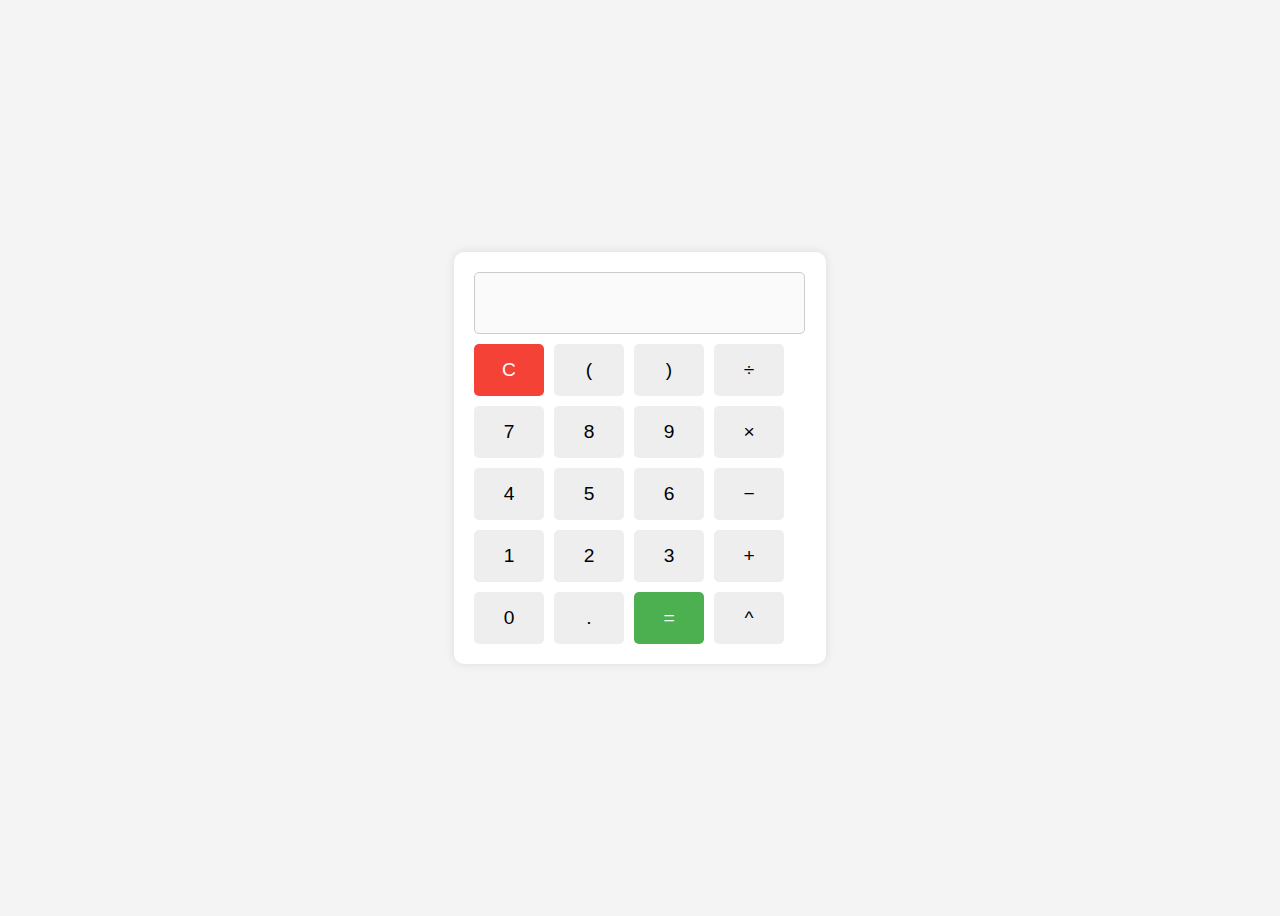
<file: CALCULATOR/index.html>
<!DOCTYPE html>
<html lang="en">
<head>
  <meta charset="UTF-8" />
  <meta name="viewport" content="width=device-width, initial-scale=1.0" />
  <title>Simple Calculator</title>
  <style>
    body {
      font-family: Arial, sans-serif;
      background: #f4f4f4;
      display: flex;
      justify-content: center;
      align-items: center;
      height: 100vh;
    }

    .calculator {
      background: #fff;
      padding: 20px;
      border-radius: 10px;
      box-shadow: 0 0 10px rgba(0, 0, 0, 0.1);
    }

    .display {
      width: 93%;
      height: 40px;
      margin-bottom: 10px;
      text-align: right;
      padding: 10px;
      font-size: 1.5em;
      border: 1px solid #ccc;
      border-radius: 5px;
    }

    .buttons {
      display: grid;
      grid-template-columns: repeat(auto-fit, minmax(70px, 70px));
      gap: 10px;
    }

    .buttons button {
      padding: 15px;
      font-size: 1.2em;
      border: none;
      border-radius: 5px;
      background: #eee;
      cursor: pointer;
      /* transition: background 0.3s; */
    }

    .buttons button:hover {
      background: #ddd;
    }

    .buttons .equal {
      background: #4CAF50;
      color: white;
    }

    .buttons .clear {
      background: #f44336;
      color: white;
    }
  </style>
</head>
<body>

<div class="calculator">
  <input type="text" class="display" id="display" disabled />
  <div class="buttons">
    <button onclick="clearDisplay()" class="clear">C</button>
    <button onclick="Show('(')">(</button>
    <button onclick="Show(')')">)</button>
    <button onclick="Show('/')">÷</button>

    <button onclick="Show('7')">7</button>
    <button onclick="Show('8')">8</button>
    <button onclick="Show('9')">9</button>
    <button onclick="Show('*')">×</button>

    <button onclick="Show('4')">4</button>
    <button onclick="Show('5')">5</button>
    <button onclick="Show('6')">6</button>
    <button onclick="Show('-')">−</button>

    <button onclick="Show('1')">1</button>
    <button onclick="Show('2')">2</button>
    <button onclick="Show('3')">3</button>
    <button onclick="Show('+')">+</button>

    <button onclick="Show('0')">0</button>
    <button onclick="Show('.')">.</button>
    <button onclick="calculate()" class="equal">=</button>
    <button onclick="Show('**')">^</button>
  </div>
</div>

<script>
  function Show(value) {
    document.getElementById('display').value += value;
  }

  function clearDisplay() {
    document.getElementById('display').value = '';
  }

  function calculate() {
    try {
      const result = eval(document.getElementById('display').value);
      document.getElementById('display').value = result;
    } catch {
      alert('Invalid Expression');
    }
  }
</script>

</body>
</html>
</file>
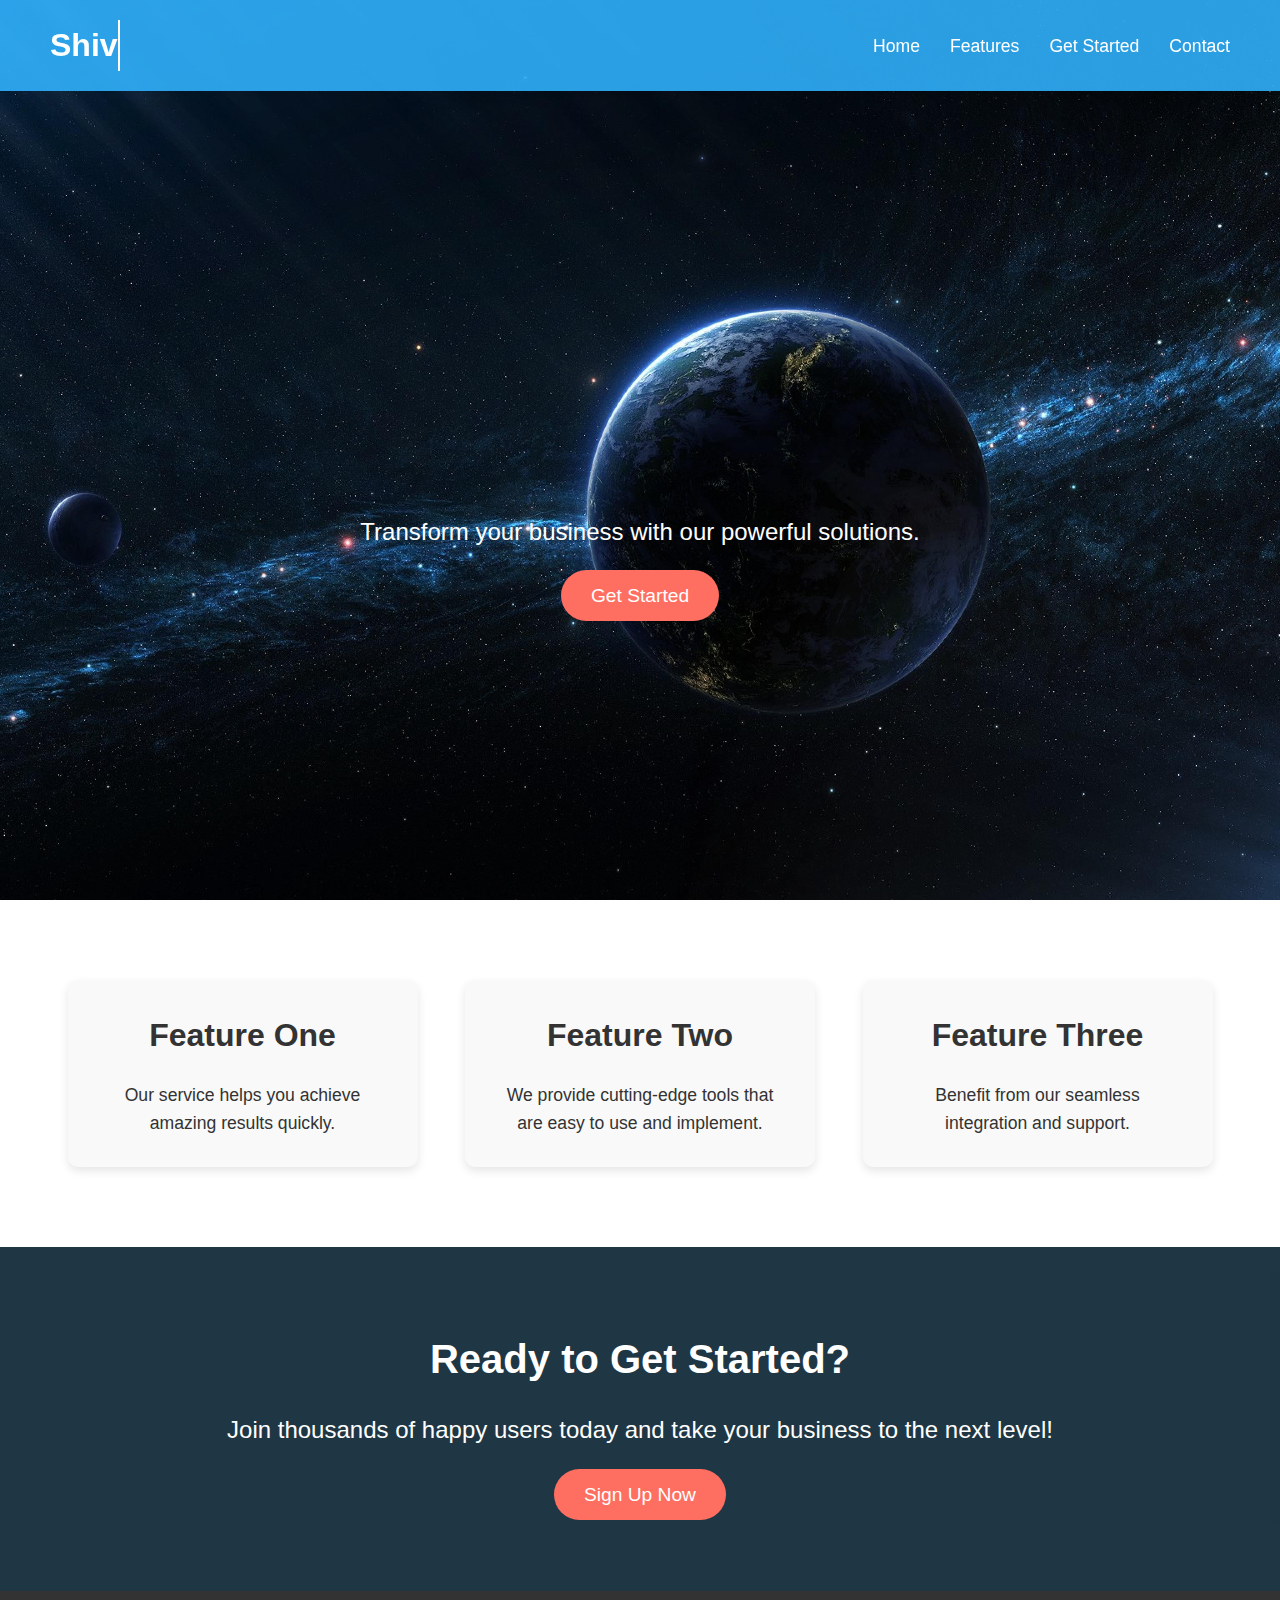
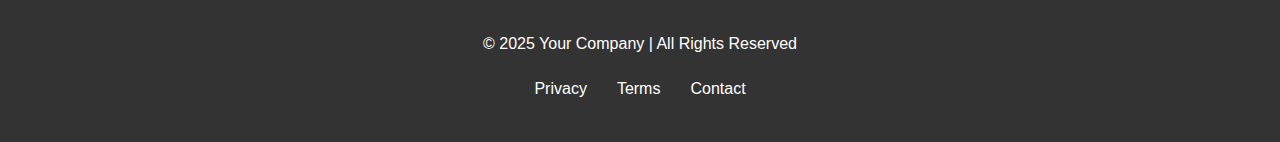
<file: LANDING_PAGE/index.html>
<!DOCTYPE html>
<html lang="en">
<head>
    <meta charset="UTF-8">
    <meta name="viewport" content="width=device-width, initial-scale=1.0">
    <meta name="description" content="Your solution to everything you need. Start today!">
    <title>Dynamic Landing Page</title>
    <link rel="stylesheet" href="style.css">
</head>
<body>

    <!-- Navigation Bar -->
    <nav class="navbar">
        <div class="navbar-logo">
            <div class="txt">
                <h1 id="text"></h1>
            </div>
        </div>
        <ul class="navbar-links">
            <li><a href="#hero">Home</a></li>
            <li><a href="#features">Features</a></li>
            <li><a href="#cta">Get Started</a></li>
            <li><a href="#footer">Contact</a></li>
        </ul>
    </nav>

    <!-- Hero Section -->
    <header class="hero" id="hero">
        <div class="hero-content">
            <h1 class="animate-text">Welcome to Our Service</h1>
            <p>Transform your business with our powerful solutions.</p>
            <a href="#cta" class="cta-button">Get Started</a>
        </div>
    </header>

    <!-- Features Section -->
    <section class="features" id="features">
        <div class="feature-card">
            <h2>Feature One</h2>
            <p>Our service helps you achieve amazing results quickly.</p>
        </div>
        <div class="feature-card">
            <h2>Feature Two</h2>
            <p>We provide cutting-edge tools that are easy to use and implement.</p>
        </div>
        <div class="feature-card">
            <h2>Feature Three</h2>
            <p>Benefit from our seamless integration and support.</p>
        </div>
    </section>

    <!-- Call to Action Section -->
    <section class="cta" id="cta">
        <h2>Ready to Get Started?</h2>
        <p>Join thousands of happy users today and take your business to the next level!</p>
        <a href="#footer" class="cta-button">Sign Up Now</a>
    </section>

    <!-- Footer -->
    <footer id="footer">
        <div class="footer-content">
            <p>&copy; 2025 Your Company | All Rights Reserved</p>
            <ul class="footer-links">
                <li><a href="#">Privacy</a></li>
                <li><a href="#">Terms</a></li>
                <li><a href="#">Contact</a></li>
            </ul>
        </div>
    </footer>

    <script>
    const name = "Shivam";
    const element = document.getElementById("text");
    let index = 0;
    let isDeleting = false;

    function typeEffect() {
      if (!isDeleting) {
        // Typing phase
        element.textContent = name.slice(0, index + 1);
        index++;

        if (index === name.length) {
          // Pause before deleting
          setTimeout(() => {
            isDeleting = true;
            typeEffect();
          }, 3000);
          return;
        }
      } else {
        // Deleting phase
        element.textContent = name.slice(0, index - 1);
        index--;

        if (index === 0) {
          // Pause before typing again
          isDeleting = false;
          setTimeout(typeEffect, 500);
          return;
        }
      }

      setTimeout(typeEffect, 200);
    }

    typeEffect();
    </script>

</body>
</html>
</file>
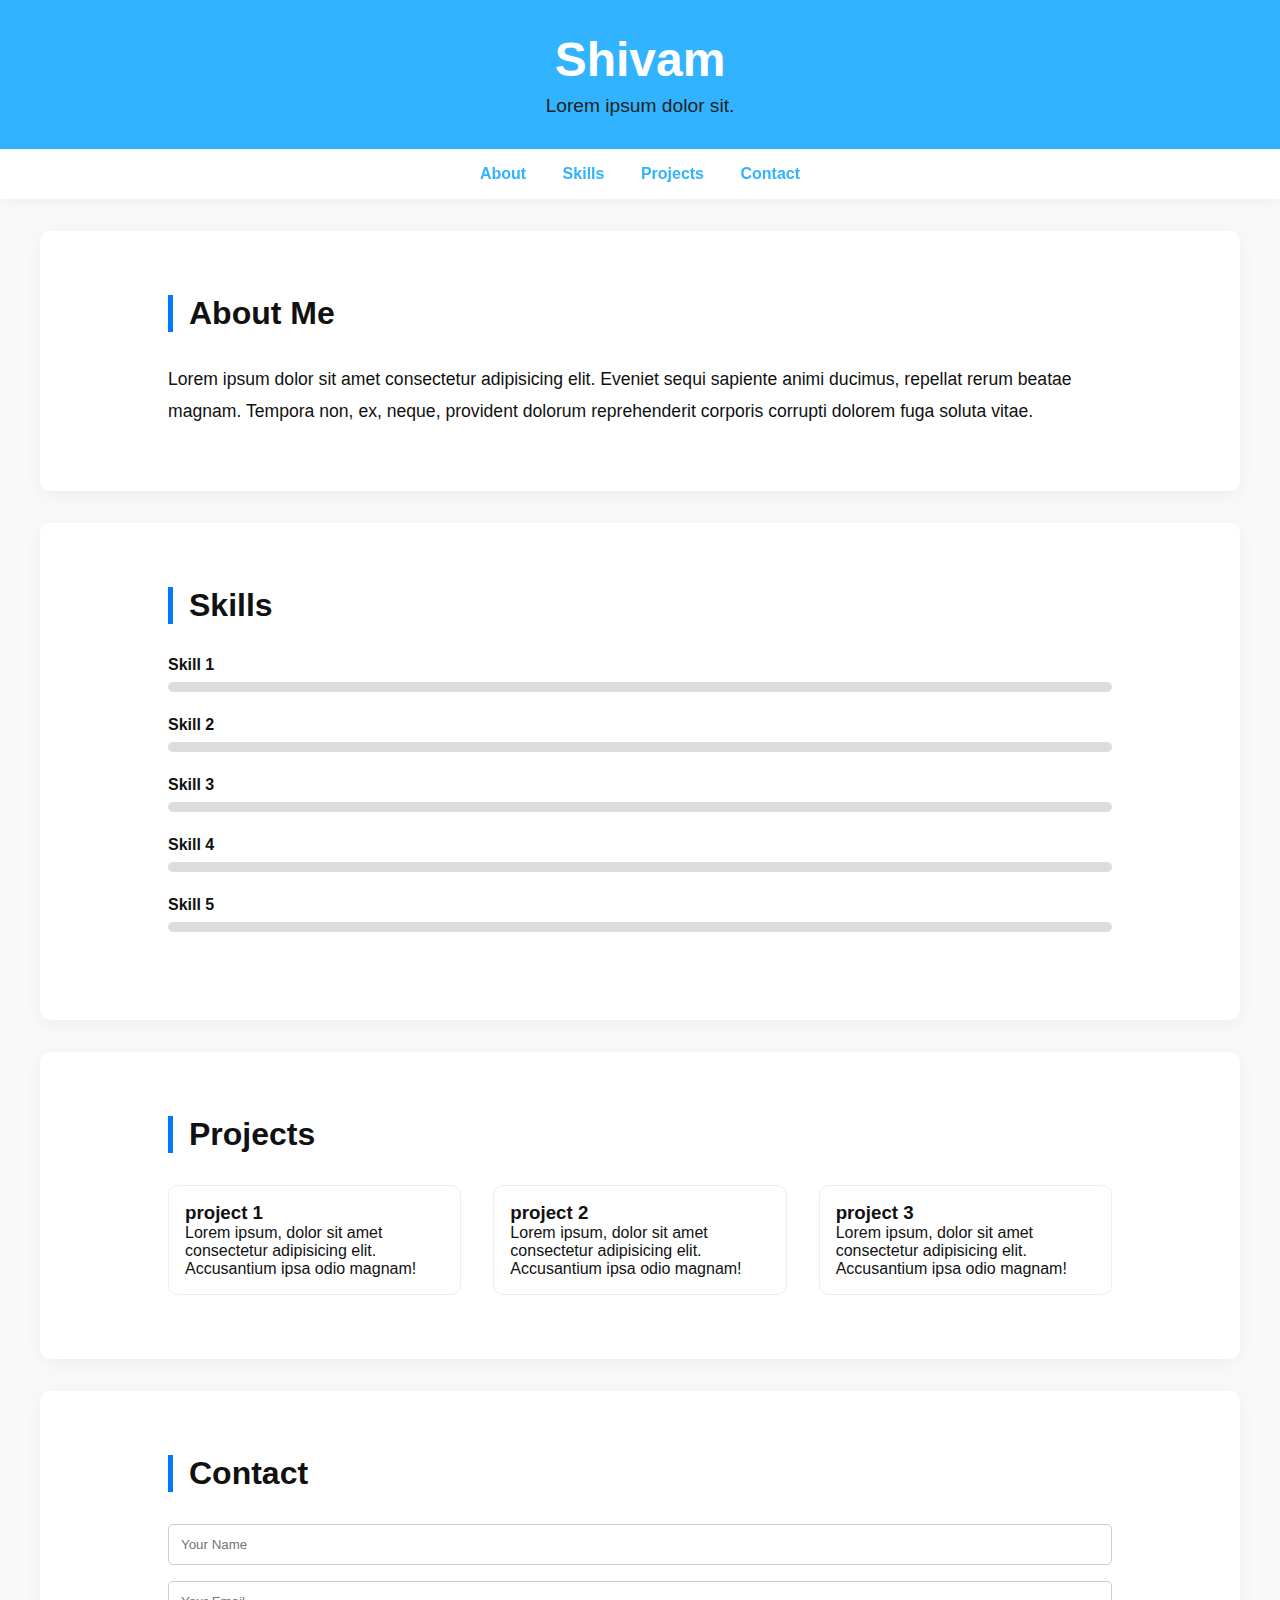
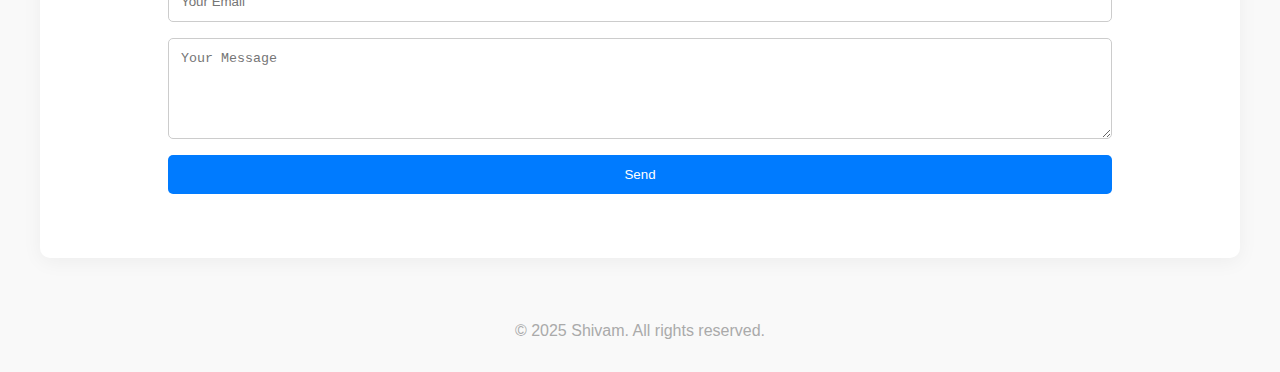
<file: PORTFOLIO/index.html>
<!DOCTYPE html>
<html lang="en">
<head>
  <meta charset="UTF-8" />
  <meta name="viewport" content="width=device-width, initial-scale=1.0"/>
  <title>shivam | Portfolio</title>
  <style>
    :root {
      --primary: #007BFF;
      --dark: #31b3ff;
      --light: #f9f9f9;
      --text-light: #222;
      --transition: 0.3s ease-in-out;
    }

    * {
      margin: 0;
      padding: 0;
      box-sizing: border-box;
      scroll-behavior: smooth;
    }

    body {
      font-family: 'Segoe UI', sans-serif;
      background-color: var(--light);
      color: #111;
    }

    header {
      background: var(--dark);
      color: #fff;
      text-align: center;
      padding: 2rem 1rem;
    }

    header h1 {
      font-size: 3rem;
      margin-bottom: 0.5rem;
      animation: fadeIn 1s ease-in;
    }

    header p {
      font-size: 1.2rem;
      color: var(--text-light);
    }

    nav {
      background: #fff;
      padding: 1rem;
      text-align: center;
      box-shadow: 0 2px 10px rgba(0,0,0,0.05);
      position: sticky;
      top: 0;
      z-index: 100;
    }

    nav a {
      margin: 0 1rem;
      text-decoration: none;
      color: var(--dark);
      font-weight: bold;
      transition: var(--transition);
    }

    nav a:hover {
      color: var(--primary);
    }

    section {
      padding: 4rem 10%;
      background: white;
      margin: 2rem auto;
      max-width: 1200px;
      border-radius: 10px;
      box-shadow: 0 4px 20px rgba(0,0,0,0.05);
      animation: fadeIn 1s ease-in-out;
    }

    .section-title {
      font-size: 2rem;
      border-left: 5px solid var(--primary);
      padding-left: 1rem;
      margin-bottom: 2rem;
    }

    #about p {
      font-size: 1.1rem;
      line-height: 1.8;
    }

    .skill {
      margin-bottom: 1.5rem;
    }

    .skill-name {
      font-weight: bold;
      margin-bottom: 0.5rem;
    }

    .skill-bar {
      background: #ddd;
      border-radius: 20px;
      overflow: hidden;
    }

    .skill-bar-fill {
      height: 10px;
      background: var(--primary);
      width: 0%;
    }

    .skill-skill1   { animation: fillSkill1 2s forwards; }
    .skill-skill2     { animation: fillSkill2 2s forwards; }
    .skill-skill3  { animation: fillSkill3 2s forwards; }
    .skill-skill4   { animation: fillSkill4 2s forwards; }
    .skill-skill5 { animation: fillSkill5 2s forwards; }

    @keyframes fillSkill1 {
      to { width: 90%; }
    }
    @keyframes fillSkill2 {
      to { width: 85%; }
    }
    @keyframes fillSkill3 {
      to { width: 80%; }
    }
    @keyframes fillSkill4 {
      to { width: 75%; }
    }
    @keyframes fillSkill5 {
      to { width: 70%; }
    }

    .projects {
      display: grid;
      gap: 2rem;
      grid-template-columns: repeat(auto-fit, minmax(250px, 1fr));
    }

    .project {
      border: 1px solid #eee;
      padding: 1rem;
      border-radius: 10px;
      transition: var(--transition);
    }

    .project:hover {
      transform: translateY(-5px);
      box-shadow: 0 10px 20px rgba(0,0,0,0.1);
    }

    /* Contact Form */
    form {
      display: flex;
      flex-direction: column;
      gap: 1rem;
    }

    form input, form textarea {
      padding: 0.75rem;
      border: 1px solid #ccc;
      border-radius: 5px;
    }

    form button {
      background: var(--primary);
      color: white;
      border: none;
      padding: 0.75rem;
      border-radius: 5px;
      cursor: pointer;
      transition: var(--transition);
    }

    form button:hover {
      background: #0056b3;
    }

    footer {
      text-align: center;
      padding: 2rem 1rem;
      color: #aaa;
    }

    /* Animations */
    @keyframes fadeIn {
      from {
        opacity: 0;
        transform: translateY(30px);
      }
      to {
        opacity: 1;
        transform: translateY(0);
      }
    }

    @media (max-width: 600px) {
      header h1 {
        font-size: 2rem;
      }
      nav a {
        margin: 0 0.5rem;
      }
    }
  </style>
</head>
<body>

  <header>
    <h1>Shivam</h1>
    <p>Lorem ipsum dolor sit.</p>
  </header>

  <nav>
    <a href="#about">About</a>
    <a href="#skills">Skills</a>
    <a href="#projects">Projects</a>
    <a href="#contact">Contact</a>
  </nav>

  <section id="about">
    <h2 class="section-title">About Me</h2>
    <p>Lorem ipsum dolor sit amet consectetur adipisicing elit. Eveniet sequi sapiente animi ducimus, repellat rerum beatae magnam. Tempora non, ex, neque, provident dolorum reprehenderit corporis corrupti dolorem fuga soluta vitae.</p>
  </section>

  <section id="skills">
    <h2 class="section-title">Skills</h2>
    <div class="skill">
      <div class="skill-name">Skill 1</div>
      <div class="skill-bar">
        <div class="skill-bar-fill skill-skill1"></div>
      </div>
    </div>
    <div class="skill">
      <div class="skill-name">Skill 2</div>
      <div class="skill-bar">
        <div class="skill-bar-fill skill-skill2"></div>
      </div>
    </div>
    <div class="skill">
      <div class="skill-name">Skill 3</div>
      <div class="skill-bar">
        <div class="skill-bar-fill skill-skill3"></div>
      </div>
    </div>
    <div class="skill">
      <div class="skill-name">Skill 4</div>
      <div class="skill-bar">
        <div class="skill-bar-fill skill-skill4"></div>
      </div>
    </div>
    <div class="skill">
      <div class="skill-name">Skill 5</div>
      <div class="skill-bar">
        <div class="skill-bar-fill skill-skill5"></div>
      </div>
    </div>
  </section>

  <section id="projects">
    <h2 class="section-title">Projects</h2>
    <div class="projects">
      <div class="project">
        <h3>project 1</h3>
        <p>Lorem ipsum, dolor sit amet consectetur adipisicing elit. Accusantium ipsa odio magnam!</p>
      </div>
      <div class="project">
        <h3>project 2</h3>
        <p>Lorem ipsum, dolor sit amet consectetur adipisicing elit. Accusantium ipsa odio magnam!</p>
      </div>
      <div class="project">
        <h3>project 3</h3>
        <p>Lorem ipsum, dolor sit amet consectetur adipisicing elit. Accusantium ipsa odio magnam!</p>
      </div>
    </div>
  </section>

  <section id="contact">
    <h2 class="section-title">Contact</h2>
    <form>
      <input type="text" placeholder="Your Name" required />
      <input type="email" placeholder="Your Email" required />
      <textarea rows="5" placeholder="Your Message" required></textarea>
      <button type="submit">Send</button>
    </form>
  </section>

  <footer>
    <p>&copy; 2025 Shivam. All rights reserved.</p>
  </footer>

</body>
</html>
</file>
